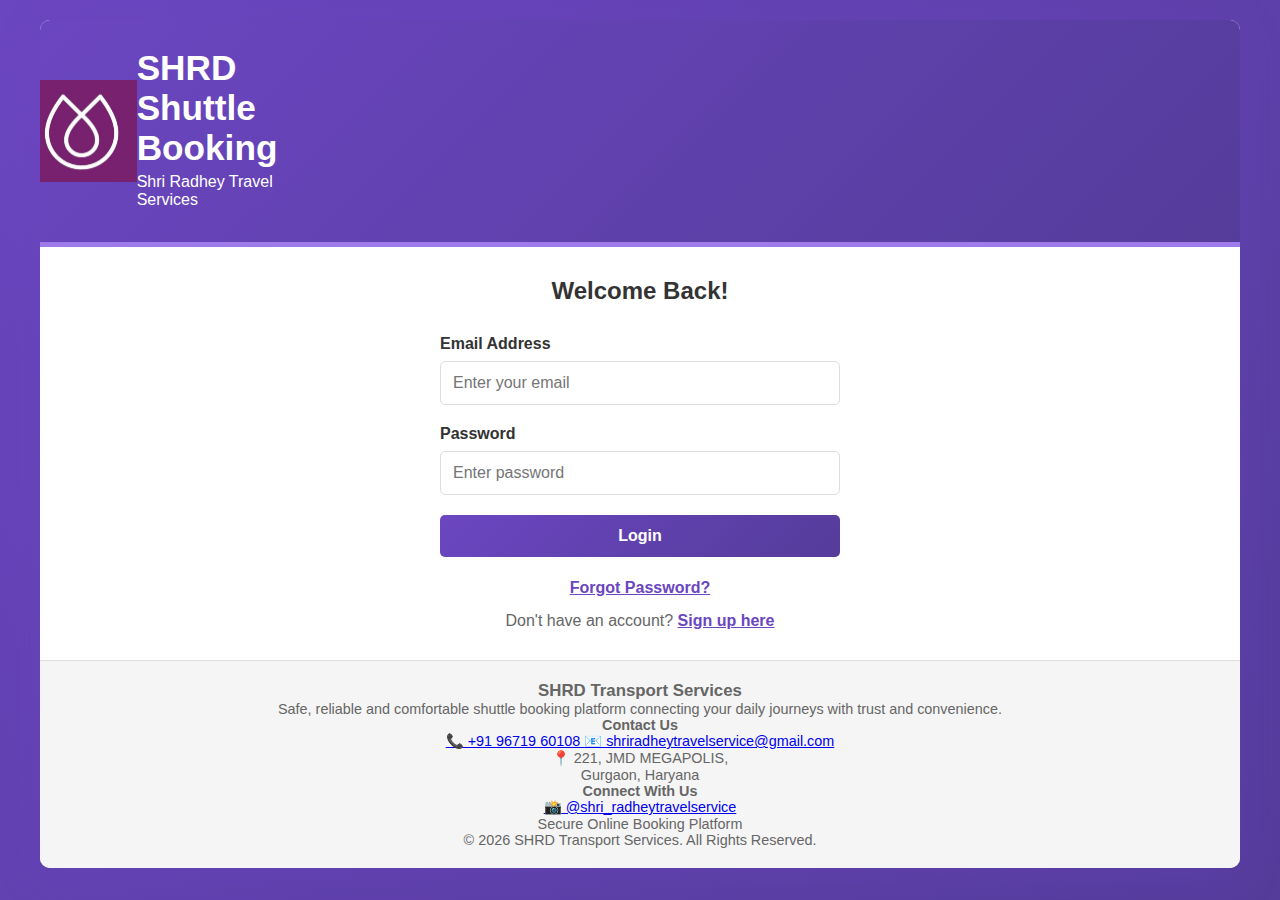
<file: index.html>
<!DOCTYPE html>
<html lang="en">
<head>
  <meta charset="UTF-8" />
  <meta name="viewport" content="width=device-width, initial-scale=1.0" />
  <link rel="icon" type="image/jpeg" href="./assets/images/img1.jpeg">
  <title>SHRD Shuttle Bus Booking System</title>

  <!-- Main CSS -->
  <link rel="stylesheet" href="./assets/css/styles.css" />
</head>

<body>

  <!-- ========================================================= -->
  <!-- APP LOADER (Shown while components + sheet data loads) -->
  <!-- ========================================================= -->
  <div id="appLoader">
    <div class="loader-box">
      <div class="spinner"></div>
      <p>Loading SHRD Shuttle System...</p>
    </div>
  </div>

  <!-- ========================================================= -->
  <!-- MAIN APP WRAPPER -->
  <!-- --------------------------------------------------------- -->
  <!-- IMPORTANT:
       Your CSS is designed to show the UI inside a centered white
       container/card (like your GitHub screenshot).
       
       So we MUST wrap header/login/main/footer inside a container.
  -->
  <!-- ========================================================= -->

  <div class="container">

    <!-- These placeholders will be filled by componentLoader.js -->
    <div id="headerComponent"></div>

    <div id="loginComponent"></div>

    <div id="mainContentComponent"></div>

    <div id="footerComponent"></div>

  </div>

  <!-- ========================================================= -->
  <!-- MODALS (should be outside container so they can overlay full page) -->
  <!-- ========================================================= -->
  <div id="paymentModalComponent"></div>
  <div id="confirmationModalComponent"></div>

  <!-- ========================================================= -->
  <!-- MAIN JS ENTRY POINT -->
  <!-- ========================================================= -->
  <script src="https://checkout.razorpay.com/v1/checkout.js"></script>
  <script type="module" src="./assets/js/main.js"></script>
</body>
</html>
</file>
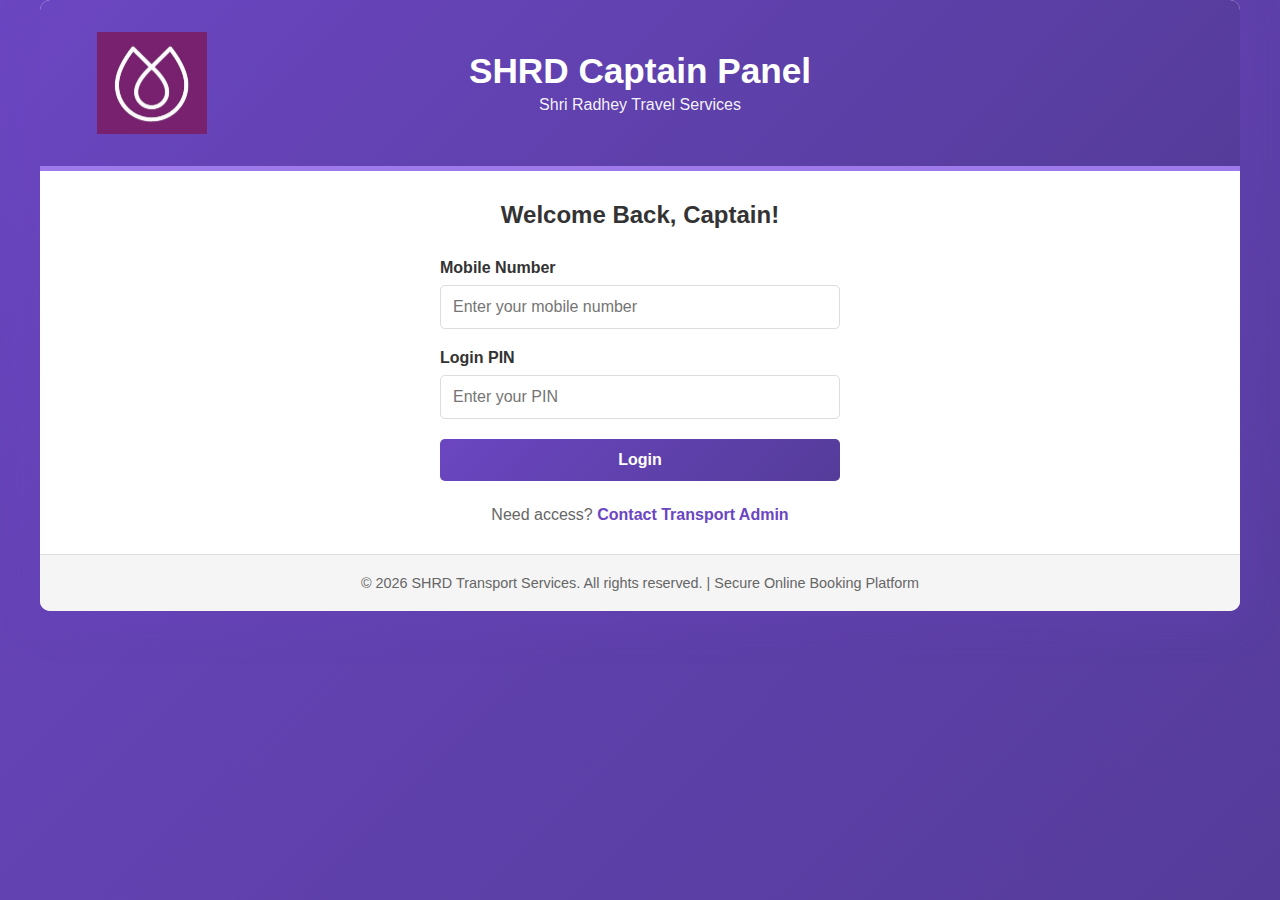
<file: captain/index.html>
<!DOCTYPE html>
<html lang="en">
<head>
  <meta charset="UTF-8" />
  <meta name="viewport" content="width=device-width, initial-scale=1.0" />
  <link rel="icon" type="image/jpeg" href="../assets/images/img1.jpeg">
  <title>SHRD Captain Panel</title>

  <!-- Reuse existing main site CSS -->
  <link rel="stylesheet" href="../assets/css/styles.css" />

  <!-- Captain-specific CSS -->
  <link rel="stylesheet" href="./assets/css/captain.css" />
</head>

<body>
  <div id="appLoader">
    <div class="loader-box">
      <div class="spinner"></div>
      <p>Loading Captain Panel...</p>
    </div>
  </div>

  <div class="container">
    <div id="captainHeaderComponent"></div>
    <div id="captainLoginComponent"></div>
    <div id="captainMainContentComponent"></div>
    <div id="captainFooterComponent"></div>
  </div>

  <script type="module" src="./assets/js/captainMain.js"></script>
</body>
</html>
</file>
<file: captain/assets/css/captain.css>
/* ============================================================
GLOBAL SAFETY
---------------------------------------------------------------
Prevents width overflow on mobile due to padding/borders.
============================================================ */
*,
*::before,
*::after {
  box-sizing: border-box;
}

html,
body {
  width: 100%;
  max-width: 100%;
  margin: 0;
  padding: 0;
  overflow-x: hidden;
}

/* ============================================================
CAPTAIN ROOT WIDTH SAFETY
============================================================ */
#captainDashboard,
#captainDashboardSection,
#captainManifestSection,
.captain-manifest-mobile-wrap,
.booking-details,
.captain-list-card,
.captain-trip-card,
.captain-stop-accordion,
.captain-passenger-item,
.nav-tabs,
.nav-tab {
  max-width: 100%;
}

/* ============================================================
CAPTAIN PAGE TITLE
============================================================ */
.captain-page-title {
  text-align: center;
  margin-bottom: 14px;
}

/* ============================================================
TRIP INFO CARD
============================================================ */
.captain-trip-info-card {
  margin-top: 0 !important;
}

/* ============================================================
MANIFEST WRAPPER
============================================================ */
.captain-manifest-mobile-wrap {
  width: 100%;
}

/* ============================================================
EMPTY TEXT
============================================================ */
.captain-empty-text {
  text-align: center;
  color: #999;
  font-size: 13px;
  margin: 8px 0;
}

/* ============================================================
TRIP LIST / GENERIC CARDS
============================================================ */
.captain-list-card {
  border: 1px solid #d8dbe2;
  border-radius: 10px;
  padding: 8px;
  margin-bottom: 8px;
  background: #fff;
  line-height: 1.22;
  font-size: 12px;
  overflow-wrap: anywhere;
  word-break: break-word;
}

.captain-list-card strong {
  display: block;
  font-size: 12px;
  line-height: 1.18;
  margin-bottom: 4px;
}

.captain-trip-card {
  padding: 10px;
}

/* ============================================================
TRIP OPEN BUTTON
============================================================ */
.captain-open-trip-btn {
  display: block;
  width: 100%;
  min-height: 36px;
  padding: 8px;
  font-size: 12px;
  line-height: 1.15;
  border-radius: 10px;
  margin-top: 8px;
}

/* ============================================================
TRIP INFO / DETAIL ROWS
============================================================ */
.detail-row {
  margin-bottom: 8px;
  overflow-wrap: anywhere;
  word-break: break-word;
}

/* ============================================================
STOP ACCORDION
============================================================ */
.captain-stop-accordion {
  background: #fff;
  border: 1px solid #d8dbe2;
  border-radius: 16px;
  margin-bottom: 12px;
  overflow: hidden;
  box-shadow: 0 2px 8px rgba(0, 0, 0, 0.04);
}

.captain-stop-header {
  padding: 14px;
  cursor: pointer;
  background: #fff;
}

.captain-stop-title-row {
  display: flex;
  align-items: flex-start;
  justify-content: space-between;
  gap: 10px;
}

.captain-stop-title {
  font-size: 17px;
  font-weight: 700;
  color: #111;
  line-height: 1.3;
  min-width: 0;
  overflow-wrap: anywhere;
  word-break: break-word;
}

.captain-stop-chevron {
  font-size: 18px;
  font-weight: 700;
  color: #6b46c1;
  transition: transform 0.25s ease;
  flex-shrink: 0;
}

.captain-stop-accordion.open .captain-stop-chevron {
  transform: rotate(180deg);
}

.captain-stop-meta {
  margin-top: 8px;
  font-size: 14px;
  color: #333;
  line-height: 1.5;
  overflow-wrap: anywhere;
  word-break: break-word;
}

.captain-stop-badges {
  display: flex;
  flex-wrap: wrap;
  gap: 8px;
  margin-top: 10px;
}

.captain-badge {
  display: inline-flex;
  align-items: center;
  justify-content: center;
  padding: 6px 10px;
  border-radius: 999px;
  font-size: 12px;
  font-weight: 600;
  background: #f3f0ff;
  color: #5b35b1;
  max-width: 100%;
}

.captain-stop-body {
  display: none;
  padding: 0 14px 14px;
  border-top: 1px solid #eee;
  background: #fafafa;
}

.captain-stop-accordion.open .captain-stop-body {
  display: block;
}

.captain-stop-actions {
  margin-top: 12px;
}

.captain-stop-actions .btn,
.captain-stop-reached-btn {
  display: block;
  width: 100%;
  min-height: 38px;
  padding: 9px 10px;
  font-size: 12px;
  line-height: 1.15;
  border-radius: 10px;
  margin-top: 0;
}

/* ============================================================
PASSENGER GROUPS INSIDE STOP
============================================================ */
.captain-passenger-group {
  margin-top: 14px;
}

.captain-passenger-group-title {
  font-size: 14px;
  font-weight: 700;
  color: #222;
  margin-bottom: 8px;
}

.captain-passenger-item {
  background: #fff;
  border: 1px solid #e6e6e6;
  border-radius: 14px;
  padding: 12px;
  margin-bottom: 10px;
  overflow: hidden;
}

.captain-passenger-name {
  font-size: 16px;
  font-weight: 700;
  color: #111;
  margin-bottom: 6px;
  overflow-wrap: anywhere;
  word-break: break-word;
}

.captain-passenger-line {
  font-size: 14px;
  color: #333;
  line-height: 1.45;
  overflow-wrap: anywhere;
  word-break: break-word;
}

.captain-passenger-buttons {
  display: flex;
  flex-wrap: wrap;
  gap: 8px;
  margin-top: 10px;
  width: 100%;
}

.captain-call-btn,
.captain-pickup-btn,
.captain-drop-tag {
  border: none;
  border-radius: 12px;
  padding: 10px 12px;
  font-size: 14px;
  font-weight: 600;
  min-height: 40px;
  max-width: 100%;
}

.captain-call-btn {
  background: #e8f7ee;
  color: #18794e;
  text-decoration: none;
  display: inline-flex;
  align-items: center;
  justify-content: center;
  overflow-wrap: anywhere;
  word-break: break-word;
}

.captain-call-btn-disabled {
  opacity: 0.65;
  cursor: not-allowed;
}

.captain-pickup-btn {
  background: linear-gradient(135deg, #6f49d9, #5537ad);
  color: #fff;
  cursor: pointer;
}

.captain-pickup-btn:disabled {
  opacity: 0.65;
  cursor: not-allowed;
}

.captain-drop-tag {
  background: #fff4e5;
  color: #9a5b00;
  cursor: default;
}

.captain-empty-mini {
  font-size: 13px;
  color: #888;
  background: #fff;
  border: 1px dashed #ddd;
  border-radius: 12px;
  padding: 10px;
  overflow-wrap: anywhere;
  word-break: break-word;
}

/* ============================================================
LOADER SPACING
============================================================ */
.captain-pickup-btn .btn-loader,
.captain-stop-actions .btn .btn-loader,
.captain-open-trip-btn .btn-loader,
.captain-stop-reached-btn .btn-loader {
  margin-left: 6px;
}

/* ============================================================
TABLET + MOBILE
============================================================ */
@media (max-width: 768px) {
  .container {
    width: 100% !important;
    max-width: 100% !important;
    margin: 0 !important;
    border-radius: 10px !important;
    overflow-x: hidden;
  }

  .captain-page-title {
    font-size: 22px !important;
    margin-bottom: 10px !important;
  }

  .booking-details {
    width: 100%;
    max-width: 100%;
    padding: 10px !important;
    margin-top: 10px !important;
    border-radius: 12px !important;
  }

  .booking-details h3 {
    font-size: 16px;
    margin-bottom: 8px;
    overflow-wrap: anywhere;
    word-break: break-word;
  }

  .captain-list-card {
    padding: 7px;
    margin-bottom: 7px;
    font-size: 11px;
    border-radius: 8px;
  }

  .captain-list-card strong {
    font-size: 11px;
    margin-bottom: 3px;
  }

  .captain-open-trip-btn {
    min-height: 34px;
    padding: 7px 6px;
    font-size: 11px;
    border-radius: 8px;
  }

  .detail-row {
    margin-bottom: 6px;
    font-size: 13px;
  }

  .captain-stop-header {
    padding: 12px;
  }

  .captain-stop-title {
    font-size: 15px;
  }

  .captain-stop-meta {
    font-size: 13px;
  }

  .captain-badge {
    font-size: 11px;
    padding: 5px 9px;
  }

  .captain-stop-body {
    padding: 0 12px 12px;
  }

  .captain-passenger-group-title {
    font-size: 13px;
  }

  .captain-passenger-item {
    padding: 10px;
    border-radius: 12px;
  }

  .captain-passenger-name {
    font-size: 14px;
  }

  .captain-passenger-line {
    font-size: 13px;
  }

  .captain-passenger-buttons {
    flex-direction: column;
  }

  .captain-call-btn,
  .captain-pickup-btn,
  .captain-drop-tag {
    display: flex;
    width: 100%;
    font-size: 13px;
    min-height: 38px;
    padding: 9px 10px;
  }

  .captain-stop-actions .btn,
  .captain-stop-reached-btn {
    min-height: 36px;
    padding: 8px;
    font-size: 11px;
    border-radius: 8px;
  }
}

/* ============================================================
VERY SMALL MOBILE
============================================================ */
@media (max-width: 480px) {
  .container {
    width: 100% !important;
    max-width: 100% !important;
    margin: 0 !important;
    border-radius: 8px !important;
    overflow-x: hidden;
  }

  .captain-page-title {
    font-size: 18px !important;
    margin-bottom: 8px !important;
  }

  .booking-details {
    width: 100%;
    max-width: 100%;
    padding: 8px !important;
    margin-top: 8px !important;
  }

  .booking-details h3 {
    font-size: 14px !important;
    margin-bottom: 6px !important;
  }

  .captain-list-card {
    padding: 6px;
    margin-bottom: 6px;
    font-size: 10.5px;
    line-height: 1.15;
  }

  .captain-list-card strong {
    font-size: 10.5px;
    line-height: 1.12;
    margin-bottom: 2px;
  }

  .captain-open-trip-btn {
    min-height: 32px;
    padding: 6px 5px;
    font-size: 10.5px;
    margin-top: 6px;
  }

  .detail-row {
    margin-bottom: 5px;
    font-size: 12px;
  }

  .captain-empty-text {
    font-size: 11px;
  }

  .captain-stop-header {
    padding: 10px;
  }

  .captain-stop-title {
    font-size: 14px;
  }

  .captain-stop-meta {
    font-size: 12px;
    line-height: 1.4;
  }

  .captain-stop-body {
    padding: 0 10px 10px;
  }

  .captain-passenger-item {
    padding: 9px;
  }

  .captain-passenger-name {
    font-size: 13px;
  }

  .captain-passenger-line {
    font-size: 12px;
  }

  .captain-call-btn,
  .captain-pickup-btn,
  .captain-drop-tag {
    font-size: 12px;
    min-height: 36px;
    padding: 8px 9px;
    border-radius: 10px;
  }

  .captain-stop-actions .btn,
  .captain-stop-reached-btn {
    min-height: 34px;
    padding: 7px 6px;
    font-size: 10.5px;
    margin-top: 0;
  }

  .captain-empty-mini {
    font-size: 12px;
    padding: 8px;
  }
}
</file>
<file: assets/css/styles.css>
/* ===========================================================
   BASE / RESET
   =========================================================== */
:root {
  --color-primary: #6B46C1;
  --color-primary-dark: #553C9A;
  --color-primary-light: #9F7AEA;

  --color-text: #333333;
  --color-text-muted: #666666;
  --color-text-soft: #777777;

  --color-white: #ffffff;
  --color-bg-soft: #f5f5f5;
  --color-bg-softer: #f9f9f9;
  --color-bg-muted: #f0f0f0;

  --color-border: #dddddd;
  --color-border-soft: #e0e0e0;

  --color-danger: #e74c3c;
  --color-danger-dark: #c0392b;
  --color-success-bg: #d4edda;
  --color-success-text: #155724;
  --color-success-border: #c3e6cb;
  --color-error-bg: #f8d7da;
  --color-error-text: #721c24;
  --color-error-border: #f5c6cb;
  --color-warning-bg: #fff3cd;
  --color-warning-text: #856404;
  --color-warning-border: #ffeeba;

  --gradient-primary: linear-gradient(135deg, var(--color-primary) 0%, var(--color-primary-dark) 100%);
  --shadow-primary: 0 5px 15px rgba(107, 70, 193, 0.4);
  --shadow-container: 0 10px 40px rgba(107, 70, 193, 0.3);
  --shadow-modal: 0 4px 20px rgba(0, 0, 0, 0.3);

  --radius-sm: 5px;
  --radius-md: 8px;
  --radius-lg: 10px;
  --radius-pill: 25px;

  --space-xs: 5px;
  --space-sm: 8px;
  --space-md: 10px;
  --space-lg: 12px;
  --space-xl: 15px;
  --space-2xl: 20px;
  --space-3xl: 30px;

  --transition-fast: 0.2s ease;
  --transition-base: 0.3s ease;
}

* {
  margin: 0;
  padding: 0;
  box-sizing: border-box;
}


/* ===========================================================
   PAGE LAYOUT
   =========================================================== */
body {
  font-family: 'Segoe UI', Tahoma, Geneva, Verdana, sans-serif;
  background: var(--gradient-primary);
  min-height: 100vh;
  padding: 20px;
}

.container {
  max-width: 1200px;
  margin: 0 auto;
  background: var(--color-white);
  border-radius: var(--radius-lg);
  box-shadow: var(--shadow-container);
  overflow: hidden;
}


/* ===========================================================
   HEADER - FINAL VERSION (GRID + CENTERED)
   =========================================================== */
.header {
  display: grid;
  grid-template-columns: 160px 1fr 160px;

  align-items: center;      /* vertical center */
  justify-items: center;    /* horizontal center */

  column-gap: 24px;

  padding: 28px 32px;
  box-sizing: border-box;

  background: linear-gradient(135deg, #6B46C1 0%, #553C9A 100%);
  color: #ffffff;
  border-bottom: 5px solid #9F7AEA;
}

/* Ensure each column fills height */
.header > * {
  height: 100%;
}


/* ===========================================================
   LOGO
   =========================================================== */
.logo-img {
  width: 110px;
  height: 110px;
  object-fit: contain;
  display: block;

  justify-self: center;
  align-self: center;
}


/* ===========================================================
   TITLE BLOCK (CENTER COLUMN)
   =========================================================== */
.header-title-block {
  display: flex;
  flex-direction: column;

  align-items: center;
  justify-content: center;

  text-align: center;

  width: 100%;
  height: 100%;
}

.header-title {
  margin: 0;
  font-size: 2.2em;
  line-height: 1.1;
  font-weight: 800;
  color: #ffffff;
}

.header-subtitle {
  margin: 6px 0 0;
  font-size: 1em;
  color: rgba(255, 255, 255, 0.95);
}


/* ===========================================================
   RIGHT SIDE (ACTIONS)
   =========================================================== */
.header-right {
  display: flex;
  flex-direction: column;

  align-items: center;
  justify-content: center;

  gap: 12px;

  width: 100%;
  height: 100%;
}


/* ===========================================================
   COMMON BUTTON STYLE (WALLET + LOGOUT)
   =========================================================== */
.wallet-box,
.logout-btn {
  display: flex;
  align-items: center;
  justify-content: center;
  gap: 8px;

  width: 100%;
  max-width: 180px;
  height: 44px;
  padding: 0 18px;

  border-radius: 25px;
  font-size: 15px;
  font-weight: 600;

  border: 2px solid rgba(255, 255, 255, 0.30);
  background: rgba(255, 255, 255, 0.18);
  color: #fff;

  backdrop-filter: blur(10px);
  -webkit-backdrop-filter: blur(10px);

  cursor: pointer;
  transition: all 0.25s ease;
  box-sizing: border-box;
}


/* ===========================================================
   WALLET BUTTON
   =========================================================== */
.wallet-box {
  user-select: none;
}

.wallet-box:hover {
  background: rgba(255, 255, 255, 0.28);
  transform: translateY(-2px);
}

.wallet-box:active {
  transform: translateY(0);
}

.wallet-icon {
  font-size: 16px;
}

#walletAmount {
  font-weight: 700;
  letter-spacing: 0.4px;
}


/* ===========================================================
   LOGOUT BUTTON
   =========================================================== */
.logout-btn {
  position: static;
}

.logout-btn:hover {
  background: #e74c3c;
  border-color: #e74c3c;
  transform: translateY(-2px);
}

.logout-btn:active {
  transform: translateY(0);
}


/* ===========================================================
   MOBILE RESPONSIVE
   =========================================================== */
@media (max-width: 768px) {
  .header {
    grid-template-columns: 1fr;
    justify-items: center;
    row-gap: 16px;

    padding: 20px 16px;
    text-align: center;
  }

  .logo-img {
    width: 75px;
    height: 75px;
  }

  .header-title {
    font-size: 1.8em;
  }

  .header-subtitle {
    font-size: 0.9em;
  }

  .header-right {
    width: 100%;
  }

  .wallet-box,
  .logout-btn {
    max-width: 240px;
    width: 100%;
  }
}

@media (max-width: 480px) {
  .header-title {
    font-size: 1.5em;
  }

  .header-subtitle {
    font-size: 0.85em;
  }

  .wallet-box,
  .logout-btn {
    height: 42px;
    font-size: 14px;
  }
}

/* ===========================================================
   NAVIGATION TABS
   =========================================================== */
.nav-tabs {
  display: flex;
  background: var(--color-bg-soft);
  border-bottom: 1px solid var(--color-border);
  gap: 0;
}

.nav-tabs button {
  flex: 1;
  padding: 15px;
  background: none;
  border: none;
  cursor: pointer;
  font-size: 1em;
  color: var(--color-text-muted);
  border-bottom: 3px solid transparent;
  transition: all var(--transition-base);
}

.nav-tabs button.active {
  background: var(--color-white);
  color: var(--color-primary);
  border-bottom-color: var(--color-primary);
  font-weight: 700;
}

.nav-tabs button:hover {
  background: var(--color-white);
}


/* ===========================================================
   SECTIONS
   =========================================================== */
.login-section,
.content-section {
  display: none;
  padding: 30px;
}

.login-section.active,
.content-section.active {
  display: block;
}


/* ===========================================================
   FORMS
   =========================================================== */
.login-form,
.booking-form,
.trip-form {
  max-width: 400px;
  margin: 0 auto;
}

.form-group {
  margin-bottom: 20px;
}

.form-group label {
  display: block;
  margin-bottom: var(--space-sm);
  font-weight: 600;
  color: var(--color-text);
}

.form-group input,
.form-group select {
  width: 100%;
  padding: var(--space-lg);
  border: 1px solid var(--color-border);
  border-radius: var(--radius-sm);
  font-size: 1em;
  transition: border-color var(--transition-base), box-shadow var(--transition-base);
}

.form-group input:focus,
.form-group select:focus {
  outline: none;
  border-color: var(--color-primary);
  box-shadow: 0 0 5px rgba(107, 70, 193, 0.3);
}

.error-text {
  color: var(--color-danger);
  font-size: 0.85em;
  margin-top: var(--space-xs);
  display: none;
}


/* ===========================================================
   BUTTONS
   =========================================================== */
.btn,
.modal-buttons button,
.close-confirmation {
  border: none;
  border-radius: var(--radius-sm);
  cursor: pointer;
  font-weight: 600;
  transition: all var(--transition-base);
}

.btn {
  width: 100%;
  padding: var(--space-lg);
  font-size: 1em;
}

.btn-primary,
.modal-buttons .btn-pay,
.close-confirmation {
  background: var(--gradient-primary);
  color: var(--color-white);
}

.btn-primary {
  margin-bottom: var(--space-md);
}

.btn-primary:hover,
.modal-buttons .btn-pay:hover,
.close-confirmation:hover {
  transform: translateY(-2px);
  box-shadow: var(--shadow-primary);
}

.btn-secondary,
.modal-buttons .btn-cancel {
  background: var(--color-bg-muted);
  color: var(--color-text);
}

.btn-secondary {
  margin-bottom: var(--space-md);
}

.btn-secondary:hover,
.modal-buttons .btn-cancel:hover {
  background: var(--color-border-soft);
}

.btn-danger {
  background: var(--color-danger);
  color: var(--color-white);
}

.btn-danger:hover {
  background: var(--color-danger-dark);
}

.button-group {
  display: flex;
  gap: var(--space-md);
  margin-top: 20px;
}

.button-group button {
  flex: 1;
}


/* ===========================================================
   BUS LAYOUT / BOOKING DETAILS
   =========================================================== */
.bus-layout {
  display: grid;
  grid-template-columns: repeat(6, 1fr);
  gap: 12px;
  max-width: 500px;
  margin: 20px auto;
  padding: 20px;
  background: var(--color-bg-softer);
  border-radius: var(--radius-md);
  border: 2px solid var(--color-border);
}

.booking-details,
.confirmation-details {
  background: var(--color-bg-soft);
  padding: 20px;
  border-radius: var(--radius-md);
  margin: 20px 0;
}

.booking-details h3 {
  margin-bottom: 15px;
  color: var(--color-text);
}

.detail-row {
  display: flex;
  justify-content: space-between;
  padding: var(--space-sm) 0;
  border-bottom: 1px solid var(--color-border);
}

.detail-row:last-child {
  border-bottom: none;
}

.detail-row strong {
  color: var(--color-primary);
}


/* ===========================================================
   ALERTS
   =========================================================== */
.alert {
  padding: 15px;
  margin: 20px 0;
  border-radius: var(--radius-sm);
  display: none;
}

.alert.success {
  background: var(--color-success-bg);
  color: var(--color-success-text);
  border: 1px solid var(--color-success-border);
  display: block;
}

.alert.error {
  background: var(--color-error-bg);
  color: var(--color-error-text);
  border: 1px solid var(--color-error-border);
  display: block;
}

.alert.warning {
  background: var(--color-warning-bg);
  color: var(--color-warning-text);
  border: 1px solid var(--color-warning-border);
  display: block;
}


/* ===========================================================
   FOOTER
   =========================================================== */
.footer {
  text-align: center;
  padding: 20px;
  background: var(--color-bg-soft);
  color: var(--color-text-muted);
  font-size: 0.9em;
  border-top: 1px solid var(--color-border);
}


/* ===========================================================
   PAYMENT / CONFIRMATION MODALS
   =========================================================== */
.payment-modal,
.confirmation-modal {
  display: none;
  position: fixed;
  inset: 0;
  width: 100%;
  height: 100%;
  background-color: rgba(0, 0, 0, 0.5);
  overflow: auto;
}

.payment-modal {
  z-index: 1000;
}

.confirmation-modal {
  z-index: 1001;
}

.payment-modal.show {
  display: block;
}

.confirmation-modal.show {
  display: flex;
  align-items: center;
  justify-content: center;
}

.payment-content,
.confirmation-content {
  background-color: var(--color-white);
  border-radius: var(--radius-lg);
  box-shadow: var(--shadow-modal);
}

.payment-content {
  margin: 10% auto;
  padding: 30px;
  width: 90%;
  max-width: 500px;
}

.confirmation-content {
  padding: 40px;
  text-align: center;
  max-width: 500px;
}

.payment-content h2,
.confirmation-content h2 {
  color: var(--color-text);
}

.payment-content h2 {
  margin-bottom: 20px;
  text-align: center;
}

.confirmation-content h2 {
  margin-bottom: 15px;
}

.confirmation-content p {
  color: var(--color-text-muted);
  margin-bottom: 10px;
  line-height: 1.6;
}

.confirmation-icon {
  font-size: 3em;
  color: #2ecc71;
  margin-bottom: 20px;
}

.confirmation-details {
  text-align: left;
}

.confirmation-details p {
  margin: var(--space-sm) 0;
}


/* ===========================================================
   PAYMENT SECTION
   =========================================================== */
.payment-info {
  background: var(--color-bg-soft);
  padding: 15px;
  border-radius: var(--radius-md);
  margin-bottom: 20px;
  border-left: 4px solid var(--color-primary);
}

.payment-info p {
  margin: var(--space-sm) 0;
  color: var(--color-text-muted);
}

.price-display {
  font-size: 1.5em;
  font-weight: 700;
  color: var(--color-primary);
  text-align: center;
  margin: 15px 0;
}

.payment-methods {
  margin: 20px 0;
}

.payment-method {
  display: flex;
  align-items: center;
  padding: 12px;
  border: 2px solid var(--color-border);
  border-radius: var(--radius-md);
  margin-bottom: 10px;
  cursor: pointer;
  transition: all var(--transition-base);
}

.payment-method:hover {
  border-color: var(--color-primary);
  background: var(--color-bg-softer);
}

.payment-method input {
  margin-right: var(--space-md);
}

.payment-method label {
  cursor: pointer;
  flex: 1;
}


/* ===========================================================
   MODAL BUTTON ROW
   =========================================================== */
.modal-buttons {
  display: flex;
  gap: var(--space-md);
  margin-top: 20px;
}

.modal-buttons button {
  flex: 1;
  padding: 12px;
}


/* ===========================================================
   RESPONSIVE
   =========================================================== */
@media (max-width: 768px) {
  body {
    padding: var(--space-md);
  }

  .container {
    margin: 0;
    border-radius: 0;
  }

  .header {
    padding: 20px 15px;
  }

  .header h1 {
    font-size: 1.8em;
  }

  .nav-tabs {
    flex-wrap: wrap;
  }

  .nav-tabs button {
    padding: 12px;
    font-size: 0.9em;
  }

  .login-form,
  .booking-form {
    max-width: 100%;
    padding: 0;
  }

  .button-group,
  .modal-buttons {
    flex-direction: column;
  }

  .button-group button,
  .modal-buttons button {
    width: 100%;
  }

  .logo-img {
    margin-right: 0;
    margin-bottom: 10px;
  }

  .logout-btn {
    position: static;
    width: 100%;
    margin-top: 15px;
  }

  .payment-content {
    margin: 30% auto;
    width: 95%;
  }

  .confirmation-content {
    margin: 20px;
    padding: 25px;
  }
}

@media (max-width: 480px) {
  .header h1 {
    font-size: 1.4em;
  }

  .header p {
    font-size: 0.8em;
  }

  .nav-tabs button {
    padding: 10px;
    font-size: 0.8em;
  }

  .booking-details {
    padding: 15px;
  }

  .detail-row {
    font-size: 0.9em;
  }

  .form-group input,
  .form-group select {
    padding: 10px;
    font-size: 0.95em;
  }
}
/* ===============================
   FULL PAGE LOADER
================================ */
#appLoader {
    position: fixed;
    top: 0;
    left: 0;
    width: 100%;
    height: 100%;
    background: linear-gradient(135deg, #6B46C1 0%, #553C9A 100%);
    display: flex;
    justify-content: center;
    align-items: center;
    z-index: 99999;
}

.loader-box {
    text-align: center;
    color: white;
    padding: 40px;
}

.loader-box h2 {
    margin-top: 20px;
    font-size: 1.8em;
    font-weight: bold;
}

.loader-box p {
    margin-top: 10px;
    font-size: 1em;
    opacity: 0.9;
}

.loader-spinner {
    width: 70px;
    height: 70px;
    border: 6px solid rgba(255, 255, 255, 0.3);
    border-top: 6px solid white;
    border-radius: 50%;
    animation: loaderSpin 1s linear infinite;
    margin: 0 auto;
}

@keyframes loaderSpin {
    0% { transform: rotate(0deg); }
    100% { transform: rotate(360deg); }
}

/* ============================================================
   BUTTON LOADER SPINNER
   ============================================================ */

.btn-loader {
  width: 18px;
  height: 18px;
  border: 3px solid rgba(255, 255, 255, 0.4);
  border-top: 3px solid white;
  border-radius: 50%;
  display: inline-block;
  margin-left: 10px;
  animation: spin 0.8s linear infinite;
  vertical-align: middle;
}

@keyframes spin {
  0% { transform: rotate(0deg); }
  100% { transform: rotate(360deg); }
}

.btn:disabled {
  opacity: 0.7;
  cursor: not-allowed;
}

.route-card {
  border: 1px solid #ddd;
  padding: 12px;
  margin-bottom: 10px;
  border-radius: 6px;
  cursor: pointer;
}

.route-card:hover {
  background-color: #f8f8f8;
}

/* ===========================================================
   MY TRIPS - FULLY UPDATED + OPTIMIZED + RESPONSIVE
   -----------------------------------------------------------
   PURPOSE
   -----------------------------------------------------------
   1. Top trip tabs
   2. Trip cards with clean compact layout
   3. Status shown first with colored badge
   4. Mobile-friendly details grid
   5. Premium trip modal
   6. Policy and cancellation preview sections
   7. Better spacing, wrapping, and responsiveness
   =========================================================== */


/* ===========================================================
   TABS
   =========================================================== */
.trip-tabs {
  display: flex;
  gap: 10px;
  justify-content: center;
  margin-bottom: 20px;
  flex-wrap: wrap;
}

.trip-tab {
  padding: 10px 16px;
  border: none;
  background: #eeeeee;
  cursor: pointer;
  border-radius: 8px;
  font-size: 14px;
  font-weight: 500;
  color: #333333;
  transition: all 0.2s ease;
}

.trip-tab.active {
  background: #6B46C1;
  color: #ffffff;
}

.trip-tab:hover {
  background: #dddddd;
}


/* ===========================================================
   INFO MESSAGE
   =========================================================== */
.info-message {
  text-align: center;
  color: #777777;
  padding: 16px;
  font-size: 14px;
}

.info-message.error {
  color: #dc2626;
}


/* ===========================================================
   TRIP CARD
   -----------------------------------------------------------
   Compact premium card with route on top and details below
   =========================================================== */
.trip-card {
  background: #ffffff;
  border: 1px solid #e5e7eb;
  border-radius: 16px;
  padding: 16px;
  margin-bottom: 14px;
  cursor: pointer;
  transition: all 0.25s ease;
}

.trip-card:hover {
  transform: translateY(-3px);
  box-shadow: 0 8px 18px rgba(0, 0, 0, 0.10);
}


/* ===========================================================
   ROUTE
   =========================================================== */
.trip-route {
  font-weight: 800;
  font-size: 18px;
  line-height: 1.35;
  color: #111827;
  margin-bottom: 14px;
  word-break: break-word;
}


/* ===========================================================
   CARD DETAILS GRID
   -----------------------------------------------------------
   Layout:
   - Status full width first row
   - Date + Timings
   - Seats + Total
   =========================================================== */
.trip-details {
  display: grid;
  grid-template-columns: repeat(2, minmax(0, 1fr));
  gap: 12px 16px;
}

.trip-detail-item {
  display: flex;
  align-items: center;
  justify-content: space-between;
  gap: 10px;
  min-width: 0;
  font-size: 14px;
  line-height: 1.45;
  color: #4b5563;
}

.trip-detail-item strong {
  color: #444444;
  font-weight: 700;
  white-space: nowrap;
}

.trip-detail-item span {
  min-width: 0;
  text-align: right;
  word-break: break-word;
}

.trip-detail-full {
  grid-column: 1 / -1;
}


/* ===========================================================
   STATUS ROW IN CARD
   -----------------------------------------------------------
   Appears first and stays highlighted
   =========================================================== */
.trip-status-row {
  background: #f8fafc;
  border: 1px solid #eef2f7;
  border-radius: 12px;
  padding: 10px 12px;
  margin-bottom: 2px;
}


/* ===========================================================
   STATUS BADGES
   -----------------------------------------------------------
   IMPORTANT:
   JS should pass uppercase classes like:
   CONFIRMED / HOLD / CANCELLED / REFUNDED / NO_REFUND
   =========================================================== */
.trip-status {
  display: inline-flex;
  align-items: center;
  justify-content: center;
  font-weight: 700;
  padding: 4px 10px;
  border-radius: 999px;
  font-size: 12px;
  line-height: 1.2;
  text-transform: uppercase;
  letter-spacing: 0.2px;
}

.trip-status.CONFIRMED {
  color: #166534;
  background: #dcfce7;
}

.trip-status.HOLD {
  color: #92400e;
  background: #fef3c7;
}

.trip-status.CANCELLED {
  color: #991b1b;
  background: #fee2e2;
}

.trip-status.REFUNDED {
  color: #1e3a8a;
  background: #dbeafe;
}

.trip-status.NO_REFUND {
  color: #7c2d12;
  background: #ffedd5;
}

.trip-status.SUCCESS {
  color: #166534;
  background: #dcfce7;
}

.trip-status.PAID {
  color: #1d4ed8;
  background: #dbeafe;
}


/* ===========================================================
   MOBILE - CARD SECTION
   =========================================================== */
@media (max-width: 768px) {
  .trip-card {
    padding: 15px;
  }

  .trip-route {
    font-size: 16px;
    margin-bottom: 12px;
  }

  .trip-details {
    grid-template-columns: 1fr 1fr;
    gap: 10px 14px;
  }

  .trip-detail-item {
    font-size: 13px;
  }

  .trip-detail-item strong {
    font-size: 13px;
  }

  .trip-detail-item span {
    font-size: 13px;
  }

  .trip-status-row {
    padding: 10px 12px;
  }
}

@media (max-width: 480px) {
  .trip-tab {
    flex: 1;
    text-align: center;
    padding: 10px;
    font-size: 13px;
  }

  .trip-card {
    padding: 14px;
    border-radius: 14px;
  }

  .trip-route {
    font-size: 15px;
    line-height: 1.4;
  }

  .trip-details {
    gap: 9px 12px;
  }

  .trip-detail-item {
    font-size: 13px;
    gap: 8px;
  }

  .trip-status {
    font-size: 11px;
    padding: 4px 9px;
  }
}


/* ===========================================================
   TRIP MODAL OVERLAY
   =========================================================== */
.trip-modal {
  position: fixed;
  inset: 0;
  display: none;
  align-items: center;
  justify-content: center;
  padding: 16px;

  background: rgba(0, 0, 0, 0.6);
  backdrop-filter: blur(6px);

  z-index: 999;
  animation: fadeIn 0.25s ease;
}

@keyframes fadeIn {
  from { opacity: 0; }
  to { opacity: 1; }
}


/* ===========================================================
   MODAL BOX
   =========================================================== */
.trip-modal-content {
  background: #ffffff;
  width: 100%;
  max-width: 720px;
  max-height: 85vh;
  overflow-y: auto;

  padding: 24px;
  border-radius: 18px;
  box-shadow: 0 10px 30px rgba(0, 0, 0, 0.20);

  animation: slideUp 0.3s ease;
}

@keyframes slideUp {
  from {
    transform: translateY(30px) scale(0.98);
    opacity: 0;
  }
  to {
    transform: translateY(0) scale(1);
    opacity: 1;
  }
}


/* ===========================================================
   MODAL HEADER
   =========================================================== */
.trip-modal-header {
  position: relative;
  text-align: center;
  margin-bottom: 18px;
  padding-top: 4px;
}

.trip-title {
  margin: 0;
  font-size: 22px;
  font-weight: 700;
  color: #111827;
}

.trip-close {
  position: absolute;
  top: -6px;
  right: 0;

  width: 34px;
  height: 34px;

  display: flex;
  align-items: center;
  justify-content: center;

  border-radius: 50%;
  cursor: pointer;

  font-size: 18px;
  font-weight: bold;
  color: #555555;

  transition: all 0.2s ease;
}

.trip-close:hover {
  background: #f5f5f5;
  color: #dc2626;
}


/* ===========================================================
   MODAL DETAILS GRID
   -----------------------------------------------------------
   Desktop: 2 columns
   Mobile: 1 column
   =========================================================== */
.trip-popup-grid {
  display: grid;
  grid-template-columns: repeat(2, minmax(0, 1fr));
  gap: 12px 18px;
  margin-top: 10px;
}

.trip-popup-grid > div {
  background: #fafafa;
  border: 1px solid #f0f0f0;
  border-radius: 10px;
  padding: 11px 12px;

  display: flex;
  justify-content: space-between;
  align-items: flex-start;
  gap: 10px;

  min-width: 0;
  font-size: 14px;
  line-height: 1.5;
  word-break: break-word;
}

.trip-popup-grid strong {
  color: #111827;
  font-weight: 700;
  white-space: nowrap;
}

/* Special modal row for timings */
.trip-timings-cell {
  min-width: 0;
}


/* ===========================================================
   POLICY VIEW
   =========================================================== */
.trip-policy-wrapper {
  margin-top: 8px;
}

.trip-policy-highlight {
  background: #f5f0ff;
  border-left: 4px solid #6B46C1;
  color: #2d1b69;
  padding: 14px 16px;
  border-radius: 10px;
  margin-bottom: 16px;
  font-size: 14px;
  line-height: 1.6;
}

.trip-policy-list {
  display: grid;
  gap: 12px;
}

.trip-policy-card {
  background: #f9fafb;
  border: 1px solid #eceff3;
  border-radius: 12px;
  padding: 14px 16px;
}

.trip-policy-card-danger {
  background: #fff5f5;
  border: 1px solid #ffd6d6;
}

.trip-policy-heading {
  font-size: 15px;
  font-weight: 700;
  color: #1f2937;
  margin-bottom: 6px;
}

.trip-policy-text {
  font-size: 14px;
  color: #4b5563;
  line-height: 1.5;
}


/* ===========================================================
   CANCELLATION PREVIEW NOTE
   =========================================================== */
.trip-preview-note {
  margin-top: 16px;
  padding: 12px 14px;
  border-radius: 10px;
  background: #f8fafc;
  border: 1px solid #e5e7eb;
  color: #475569;
  font-size: 14px;
  line-height: 1.5;
}


/* ===========================================================
   MODAL ACTION BUTTONS
   -----------------------------------------------------------
   All buttons same width and same height
   =========================================================== */
.trip-popup-actions {
  margin-top: 22px;
  display: grid;
  grid-template-columns: repeat(4, minmax(0, 1fr));
  gap: 12px;
  align-items: stretch;
}

.trip-popup-actions .btn {
  width: 100%;
  min-height: 54px;
  height: 54px;
  padding: 0 14px;
  border-radius: 12px;
  font-size: 14px;
  font-weight: 700;
  display: flex;
  align-items: center;
  justify-content: center;
  text-align: center;
  line-height: 1.2;
  transition: all 0.2s ease;
}

.trip-popup-actions .btn:hover {
  transform: translateY(-1px);
}

.trip-popup-actions .btn:disabled {
  opacity: 0.65;
  cursor: not-allowed;
  transform: none;
}
/* Only for cancellation preview popup */
.trip-popup-actions--cancel-preview {
  grid-template-columns: repeat(3, minmax(0, 1fr));
  max-width: 780px;
  margin-left: auto;
  margin-right: auto;
}


/* ===========================================================
   MOBILE - MODAL SECTION
   =========================================================== */
@media (max-width: 768px) {
  .trip-modal {
    padding: 12px;
    padding-top: 28px;
    align-items: flex-start;
  }

  .trip-modal-content {
    width: 100%;
    max-width: 100%;
    max-height: 90vh;
    padding: 18px;
    border-radius: 16px;
  }

  .trip-title {
    font-size: 20px;
    padding: 0 28px;
  }

  .trip-close {
    top: -4px;
    right: -2px;
  }

  .trip-popup-grid {
    grid-template-columns: 1fr;
    gap: 10px;
  }

  .trip-popup-grid > div {
    padding: 11px 12px;
    font-size: 14px;
  }

  .trip-popup-grid strong {
    color: #555555;
    font-weight: 600;
  }

  .trip-timings-cell {
    flex-direction: column;
    align-items: flex-start;
    gap: 2px;
  }

  .trip-popup-actions {
    grid-template-columns: 1fr;
    gap: 10px;
  }

  .trip-popup-actions .btn {
    min-height: 50px;
    height: 50px;
    font-size: 14px;
  }

  .trip-policy-card,
  .trip-policy-highlight,
  .trip-preview-note {
    padding: 12px 14px;
  }
}

@media (max-width: 480px) {
  .trip-modal-content {
    padding: 16px;
    border-radius: 14px;
  }

  .trip-title {
    font-size: 18px;
  }

  .trip-popup-grid > div,
  .trip-policy-text,
  .trip-preview-note,
  .trip-policy-highlight {
    font-size: 13px;
  }

  .trip-policy-heading {
    font-size: 14px;
  }

  .trip-popup-actions .btn {
    font-size: 13px;
    padding: 11px;
  }
}

/* ===========================================================
   WALLET MODAL OVERLAY
   -----------------------------------------------------------
   Full screen dark background behind wallet popup
   =========================================================== */
.wallet-modal-overlay {
  position: fixed;
  inset: 0;
  display: none;
  align-items: center;
  justify-content: center;
  padding: 20px;

  background: rgba(0, 0, 0, 0.45);
  z-index: 9999;
}


/* ===========================================================
   WALLET MODAL BOX
   =========================================================== */
.wallet-modal {
  width: 100%;
  max-width: 540px;
  max-height: 90vh;
  overflow: hidden;

  background: #ffffff;
  border-radius: 18px;
  box-shadow: 0 20px 60px rgba(0, 0, 0, 0.25);

  animation: walletModalFadeIn 0.22s ease;
}


/* ===========================================================
   WALLET MODAL ANIMATION
   =========================================================== */
@keyframes walletModalFadeIn {
  from {
    opacity: 0;
    transform: translateY(12px) scale(0.98);
  }
  to {
    opacity: 1;
    transform: translateY(0) scale(1);
  }
}


/* ===========================================================
   WALLET MODAL HEADER
   =========================================================== */
.wallet-modal-header {
  display: flex;
  align-items: center;
  justify-content: space-between;

  padding: 18px 22px;
  background: linear-gradient(135deg, #6B46C1 0%, #553C9A 100%);
  color: #fff;
}

.wallet-modal-header h2 {
  margin: 0;
  font-size: 22px;
  font-weight: 700;
}


/* ===========================================================
   CLOSE BUTTON
   =========================================================== */
.wallet-close-btn {
  background: transparent;
  border: none;
  color: #fff;
  font-size: 30px;
  line-height: 1;
  cursor: pointer;
  padding: 0;
}

.wallet-close-btn:hover {
  opacity: 0.85;
}


/* ===========================================================
   BALANCE CARD
   =========================================================== */
.wallet-balance-card {
  margin: 20px;
  padding: 18px;
  text-align: center;

  border-radius: 16px;
  border: 1px solid #e5d9ff;
  background: #f6f1ff;
}

.wallet-balance-label {
  margin: 0 0 8px;
  font-size: 14px;
  font-weight: 600;
  color: #666;
}

.wallet-balance-card h3 {
  margin: 0;
  font-size: 32px;
  font-weight: 800;
  color: #6B46C1;
}


/* ===========================================================
   GENERIC WALLET SECTION
   =========================================================== */
.wallet-section {
  padding: 0 20px 20px;
}

.wallet-section h4 {
  margin: 0 0 14px;
  font-size: 18px;
  font-weight: 700;
  color: #333;
}


/* ===========================================================
   QUICK AMOUNT BUTTONS
   =========================================================== */
.wallet-amount-chips {
  display: flex;
  flex-wrap: wrap;
  gap: 10px;
  margin-bottom: 14px;
}

.wallet-amount-chips button {
  border: 1px solid #dbcaff;
  background: #f8f4ff;
  color: #6B46C1;

  padding: 10px 16px;
  border-radius: 999px;
  font-size: 14px;
  font-weight: 700;
  cursor: pointer;
  transition: all 0.2s ease;
}

.wallet-amount-chips button:hover {
  background: #ede4ff;
  transform: translateY(-1px);
}

.wallet-amount-chips button:active {
  transform: translateY(0);
}


/* ===========================================================
   INPUT FIELD
   =========================================================== */
.wallet-input {
  width: 100%;
  height: 48px;
  padding: 0 14px;
  margin-bottom: 14px;

  border: 1px solid #ddd;
  border-radius: 10px;
  outline: none;

  font-size: 16px;
  box-sizing: border-box;
}

.wallet-input:focus {
  border-color: #6B46C1;
  box-shadow: 0 0 0 3px rgba(107, 70, 193, 0.10);
}


/* ===========================================================
   ADD MONEY BUTTON
   =========================================================== */
.wallet-add-btn {
  width: 100%;
  height: 48px;
  border: none;
  border-radius: 10px;

  background: linear-gradient(135deg, #6B46C1 0%, #553C9A 100%);
  color: #fff;

  font-size: 16px;
  font-weight: 700;
  cursor: pointer;
  transition: all 0.2s ease;
}

.wallet-add-btn:hover {
  opacity: 0.96;
  transform: translateY(-1px);
}

.wallet-add-btn:active {
  transform: translateY(0);
}


/* ===========================================================
   TRANSACTION LIST
   =========================================================== */
.wallet-transactions-list {
  max-height: 280px;
  overflow-y: auto;
  border-top: 1px solid #eee;
}

.wallet-transaction-item {
  display: flex;
  justify-content: space-between;
  align-items: flex-start;
  gap: 12px;

  padding: 14px 0;
  border-bottom: 1px solid #eee;
}

.wallet-transaction-left {
  flex: 1;
  min-width: 0;
}

.wallet-transaction-title {
  font-size: 15px;
  font-weight: 700;
  color: #333;
  margin-bottom: 4px;
}

.wallet-transaction-date {
  font-size: 13px;
  color: #777;
}

.wallet-transaction-right {
  min-width: 110px;
  text-align: right;
}

.wallet-transaction-amount {
  font-size: 16px;
  font-weight: 800;
  margin-bottom: 4px;
}

.wallet-credit {
  color: #169c45;
}

.wallet-debit {
  color: #d93025;
}

.wallet-transaction-status {
  font-size: 12px;
  font-weight: 600;
  color: #777;
}


/* ===========================================================
   EMPTY STATE
   =========================================================== */
.wallet-empty-state {
  padding: 24px 0;
  text-align: center;
  color: #888;
  font-size: 14px;
}


/* ===========================================================
   TABLET RESPONSIVE
   =========================================================== */
@media (max-width: 1100px) {
  .header {
    align-items: flex-start;
  }

  .header-title {
    font-size: 1.9em;
  }

  .header-right {
    width: 160px;
  }
}


/* ===========================================================
   MOBILE RESPONSIVE
   =========================================================== */
@media (max-width: 768px) {

  .wallet-modal-overlay {
    padding: 14px;
  }

  .wallet-modal {
    max-width: 100%;
    max-height: 92vh;
    border-radius: 14px;
  }

  .wallet-modal-header {
    padding: 16px 18px;
  }

  .wallet-modal-header h2 {
    font-size: 20px;
  }

  .wallet-balance-card {
    margin: 16px;
    padding: 16px;
  }

  .wallet-balance-card h3 {
    font-size: 28px;
  }

  .wallet-section {
    padding: 0 16px 16px;
  }

  .wallet-amount-chips {
    display: grid;
    grid-template-columns: repeat(2, 1fr);
  }

  .wallet-amount-chips button {
    width: 100%;
  }

  .wallet-transaction-item {
    align-items: center;
  }

  .wallet-transaction-right {
    min-width: 90px;
  }
}

/* ===========================================================
   PAYMENT SUMMARY MODAL
=========================================================== */
.payment-summary-overlay {
  position: fixed;
  inset: 0;
  background: rgba(0, 0, 0, 0.45);
  display: none;
  align-items: center;
  justify-content: center;
  z-index: 10000;
  padding: 20px;
}

.payment-summary-modal {
  width: 100%;
  max-width: 460px;
  background: #fff;
  border-radius: 18px;
  overflow: hidden;
  box-shadow: 0 20px 60px rgba(0, 0, 0, 0.25);
}

.payment-summary-header {
  display: flex;
  align-items: center;
  justify-content: space-between;
  padding: 18px 22px;
  background: linear-gradient(135deg, #6B46C1 0%, #553C9A 100%);
  color: #fff;
}

.payment-summary-header h2 {
  margin: 0;
  font-size: 22px;
}

.payment-summary-close {
  background: transparent;
  border: none;
  color: #fff;
  font-size: 30px;
  cursor: pointer;
}

.payment-summary-body {
  padding: 20px;
}

.payment-summary-row {
  display: flex;
  justify-content: space-between;
  align-items: center;
  padding: 12px 0;
  border-bottom: 1px solid #eee;
  font-size: 16px;
}

.payment-wallet-checkbox {
  display: flex;
  align-items: center;
  gap: 10px;
  margin: 18px 0;
  font-weight: 600;
  cursor: pointer;
}

.payment-wallet-checkbox input {
  width: 18px;
  height: 18px;
  cursor: pointer;
}

.payment-summary-footer {
  display: flex;
  gap: 12px;
  padding: 20px;
}

.payment-summary-cancel-btn,
.payment-summary-confirm-btn {
  flex: 1;
  height: 46px;
  border: none;
  border-radius: 10px;
  font-weight: 700;
  cursor: pointer;
}

.payment-summary-cancel-btn {
  background: #f1f1f1;
  color: #333;
}

.payment-summary-confirm-btn {
  background: linear-gradient(135deg, #6B46C1 0%, #553C9A 100%);
  color: white;
}

/* ===========================================================
   CONTENT SECTION VISIBILITY
   -----------------------------------------------------------
   Ensures only active dashboard section is visible
   =========================================================== */
.content-section {
  display: none;
}

.content-section.active {
  display: block;
}


/* ===========================================================
   TRAVEL PASS
   =========================================================== */
.travel-pass-wrap {
  padding: 20px;
}

.travel-pass-header {
  display: flex;
  justify-content: space-between;
  align-items: center;
  margin-bottom: 18px;
}

.travel-pass-title {
  margin: 0;
  font-size: 30px;
  font-weight: 800;
  color: #4b2aad;
}

.travel-pass-subtitle {
  margin: 6px 0 0;
  color: #666;
  font-size: 15px;
}

.active-pass-card,
.no-pass-card {
  background: linear-gradient(135deg, #6f42c1, #8b63d2);
  color: #fff;
  border-radius: 18px;
  padding: 20px;
  box-shadow: 0 8px 25px rgba(0, 0, 0, 0.12);
  margin-bottom: 22px;
}

.no-pass-card h3,
.active-pass-card h3 {
  margin: 0 0 8px;
  font-size: 24px;
}

.no-pass-card p {
  margin: 0;
  opacity: 0.95;
}

.active-pass-top {
  display: flex;
  justify-content: space-between;
  gap: 14px;
  align-items: center;
  margin-bottom: 18px;
  flex-wrap: wrap;
}

.active-pass-label {
  margin: 0 0 6px;
  font-size: 13px;
  opacity: 0.85;
  text-transform: uppercase;
  letter-spacing: 0.5px;
}

.active-pass-badge {
  background: rgba(255, 255, 255, 0.18);
  border: 1px solid rgba(255, 255, 255, 0.24);
  border-radius: 999px;
  padding: 10px 16px;
  font-weight: 700;
  font-size: 14px;
}

.active-pass-grid {
  display: grid;
  grid-template-columns: repeat(4, 1fr);
  gap: 12px;
}

.active-pass-item {
  background: rgba(255, 255, 255, 0.12);
  border-radius: 14px;
  padding: 14px;
}

.active-pass-item span {
  display: block;
  font-size: 12px;
  opacity: 0.85;
  margin-bottom: 6px;
}

.active-pass-item strong {
  font-size: 16px;
}

.pass-section-header h3 {
  margin: 0 0 14px;
  color: #333;
  font-size: 22px;
}

.pass-cards-grid {
  display: grid;
  grid-template-columns: repeat(3, minmax(0, 1fr));
  gap: 18px;
}

.pass-card {
  background: #fff;
  border: 1px solid #e8e3f7;
  border-radius: 18px;
  padding: 18px;
  box-shadow: 0 6px 20px rgba(92, 53, 177, 0.08);
  transition: transform 0.2s ease, box-shadow 0.2s ease;
  min-width: 0;
}

.pass-card:hover {
  transform: translateY(-3px);
  box-shadow: 0 10px 28px rgba(92, 53, 177, 0.14);
}

.pass-card-header {
  display: flex;
  justify-content: space-between;
  gap: 10px;
  align-items: flex-start;
  margin-bottom: 14px;
  flex-wrap: wrap;
}

.pass-card-name {
  margin: 0;
  font-size: 22px;
  color: #4b2aad;
  font-weight: 800;
}

.pass-card-code {
  font-size: 12px;
  color: #7d6ea8;
  background: #f3effc;
  padding: 6px 10px;
  border-radius: 999px;
  white-space: nowrap;
}

.pass-card-desc {
  color: #666;
  font-size: 14px;
  margin: 0 0 16px;
  min-height: 38px;
  line-height: 1.4;
}

.pass-price {
  font-size: 30px;
  font-weight: 800;
  color: #222;
  margin-bottom: 14px;
}

.pass-features {
  display: grid;
  grid-template-columns: 1fr 1fr;
  gap: 10px;
  margin-bottom: 18px;
}

.pass-feature {
  background: #faf8ff;
  border: 1px solid #eee7ff;
  border-radius: 12px;
  padding: 10px;
  min-width: 0;
}

.pass-feature span {
  display: block;
  font-size: 12px;
  color: #7a7a7a;
  margin-bottom: 4px;
}

.pass-feature strong {
  font-size: 15px;
  color: #333;
  word-break: break-word;
}

.pass-card .btn {
  width: 100%;
}

.pass-loading {
  grid-column: 1 / -1;
  text-align: center;
  color: #777;
  padding: 30px 0;
}

#tripPassAlert {
  display: none;
  margin-bottom: 16px;
  border-radius: 10px;
  padding: 12px 14px;
  font-size: 14px;
}


/* ===========================================================
   TABLET
   =========================================================== */
@media (max-width: 900px) {
  .pass-cards-grid {
    grid-template-columns: 1fr;
  }

  .active-pass-grid {
    grid-template-columns: repeat(2, 1fr);
  }
}


/* ===========================================================
   MOBILE
   =========================================================== */
@media (max-width: 600px) {
  .travel-pass-wrap {
    padding: 14px;
  }

  .travel-pass-title {
    font-size: 24px;
  }

  .travel-pass-subtitle {
    font-size: 14px;
  }

  .active-pass-grid {
    grid-template-columns: 1fr;
  }

  .pass-features {
    grid-template-columns: 1fr 1fr;
  }

  .pass-card {
    padding: 16px;
  }

  .pass-price {
    font-size: 26px;
  }

  .pass-card-name {
    font-size: 20px;
  }
}

/* ===========================================================
   TRAVEL PASS - EXTRA UI
   Uses same trip-tabs / container style as My Trips
   =========================================================== */

.pass-grid {
  display: grid;
  grid-template-columns: repeat(3, 1fr);
  gap: 14px;
}

.pass-card {
  background: #fff;
  border-radius: 10px;
  padding: 16px;
  margin-bottom: 14px;
  border: 1px solid #e5e7eb;
  box-shadow: 0 2px 8px rgba(0,0,0,0.05);
  transition: all 0.2s ease;
}

.pass-card:hover {
  transform: translateY(-2px);
  box-shadow: 0 6px 16px rgba(0,0,0,0.08);
}

.pass-card-header {
  display: flex;
  justify-content: space-between;
  align-items: flex-start;
  gap: 12px;
  margin-bottom: 10px;
}

.pass-name {
  font-size: 20px;
  font-weight: 700;
  color: #5b3cc4;
  margin: 0;
}

.pass-code {
  font-size: 12px;
  background: #f2edff;
  color: #5b3cc4;
  padding: 5px 10px;
  border-radius: 20px;
  white-space: nowrap;
}

.pass-desc {
  font-size: 14px;
  color: #666;
  margin-bottom: 14px;
  line-height: 1.45;
}

.pass-price {
  font-size: 28px;
  font-weight: 800;
  color: #222;
  margin-bottom: 12px;
}

.pass-info-grid {
  display: grid;
  grid-template-columns: 1fr 1fr;
  gap: 10px;
  margin-bottom: 14px;
}

.pass-info-box {
  background: #faf8ff;
  border: 1px solid #ece6ff;
  border-radius: 8px;
  padding: 10px;
}

.pass-info-box span {
  display: block;
  font-size: 12px;
  color: #777;
  margin-bottom: 4px;
}

.pass-info-box strong {
  display: block;
  font-size: 14px;
  color: #333;
}

.pass-card-actions {
  display: flex;
  gap: 10px;
  flex-wrap: wrap;
}

.pass-status {
  display: inline-block;
  padding: 5px 10px;
  border-radius: 999px;
  font-size: 12px;
  font-weight: 700;
}

.pass-status.active {
  background: #e8f7ec;
  color: #1b7f3b;
}

.pass-status.expired {
  background: #fff1f1;
  color: #c0392b;
}

.pass-status.cancelled {
  background: #f3f4f6;
  color: #555;
}

.pass-table-wrap {
  overflow-x: auto;
}

.pass-table {
  width: 100%;
  border-collapse: collapse;
  background: #fff;
  border-radius: 10px;
  overflow: hidden;
}

.pass-table th,
.pass-table td {
  padding: 12px 10px;
  border-bottom: 1px solid #eee;
  text-align: left;
  font-size: 14px;
}

.pass-table th {
  background: #f7f7fb;
  color: #444;
  font-weight: 700;
}

.pass-empty {
  text-align: center;
  color: #999;
  padding: 30px 0;
}

.pass-detail-title {
  font-size: 24px;
  font-weight: 800;
  color: #5b3cc4;
  margin-bottom: 14px;
}

.pass-detail-section {
  margin-bottom: 18px;
  padding-bottom: 14px;
  border-bottom: 1px solid #eee;
}

.pass-detail-section:last-child {
  border-bottom: none;
  margin-bottom: 0;
  padding-bottom: 0;
}

.pass-detail-section h4 {
  margin: 0 0 10px;
  color: #333;
  font-size: 16px;
}

.pass-detail-grid {
  display: grid;
  grid-template-columns: 1fr 1fr;
  gap: 10px 16px;
}

.pass-detail-item span {
  display: block;
  font-size: 12px;
  color: #777;
  margin-bottom: 3px;
}

.pass-detail-item strong {
  display: block;
  color: #222;
  font-size: 14px;
  word-break: break-word;
}

@media (max-width: 900px) {
  .pass-grid {
    grid-template-columns: 1fr;
  }
}

@media (max-width: 600px) {
  .pass-info-grid,
  .pass-detail-grid {
    grid-template-columns: 1fr;
  }

  .pass-name {
    font-size: 18px;
  }

  .pass-price {
    font-size: 24px;
  }
}
/* ===========================================================
   TRAVEL PASS UI
   Matches overall card + tab style of My Trips
   =========================================================== */

.pass-grid {
  display: grid;
  grid-template-columns: repeat(3, 1fr);
  gap: 14px;
}

.pass-card {
  background: #fff;
  border-radius: 10px;
  padding: 16px;
  margin-bottom: 14px;
  border: 1px solid #e5e7eb;
  box-shadow: 0 2px 8px rgba(0,0,0,0.05);
  transition: all 0.2s ease;
}

.pass-card:hover {
  transform: translateY(-2px);
  box-shadow: 0 6px 16px rgba(0,0,0,0.08);
}

.pass-card-header {
  display: flex;
  justify-content: space-between;
  align-items: flex-start;
  gap: 12px;
  margin-bottom: 10px;
}

.pass-name {
  font-size: 20px;
  font-weight: 700;
  color: #5b3cc4;
  margin: 0;
}

.pass-code {
  font-size: 12px;
  background: #f2edff;
  color: #5b3cc4;
  padding: 5px 10px;
  border-radius: 20px;
  white-space: nowrap;
}

.pass-desc {
  font-size: 14px;
  color: #666;
  margin-bottom: 14px;
  line-height: 1.45;
}

.pass-price {
  font-size: 28px;
  font-weight: 800;
  color: #222;
  margin-bottom: 12px;
}

.pass-info-grid {
  display: grid;
  grid-template-columns: 1fr 1fr;
  gap: 10px;
  margin-bottom: 14px;
}

.pass-info-box {
  background: #faf8ff;
  border: 1px solid #ece6ff;
  border-radius: 8px;
  padding: 10px;
}

.pass-info-box span {
  display: block;
  font-size: 12px;
  color: #777;
  margin-bottom: 4px;
}

.pass-info-box strong {
  display: block;
  font-size: 14px;
  color: #333;
}

.pass-card-actions {
  display: flex;
  gap: 10px;
  flex-wrap: wrap;
}

.pass-status {
  display: inline-block;
  padding: 5px 10px;
  border-radius: 999px;
  font-size: 12px;
  font-weight: 700;
}

.pass-status.active {
  background: #e8f7ec;
  color: #1b7f3b;
}

.pass-status.expired {
  background: #fff1f1;
  color: #c0392b;
}

.pass-status.cancelled {
  background: #f3f4f6;
  color: #555;
}

.pass-table-wrap {
  overflow-x: auto;
}

.pass-table {
  width: 100%;
  border-collapse: collapse;
  background: #fff;
  border-radius: 10px;
  overflow: hidden;
}

.pass-table th,
.pass-table td {
  padding: 12px 10px;
  border-bottom: 1px solid #eee;
  text-align: left;
  font-size: 14px;
}

.pass-table th {
  background: #f7f7fb;
  color: #444;
  font-weight: 700;
}

.pass-empty {
  text-align: center;
  color: #999;
  padding: 30px 0;
}

.pass-detail-title {
  font-size: 24px;
  font-weight: 800;
  color: #5b3cc4;
  margin-bottom: 14px;
}

.pass-detail-section {
  margin-bottom: 18px;
  padding-bottom: 14px;
  border-bottom: 1px solid #eee;
}

.pass-detail-section:last-child {
  border-bottom: none;
  margin-bottom: 0;
  padding-bottom: 0;
}

.pass-detail-section h4 {
  margin: 0 0 10px;
  color: #333;
  font-size: 16px;
}

.pass-detail-grid {
  display: grid;
  grid-template-columns: 1fr 1fr;
  gap: 10px 16px;
}

.pass-detail-item span {
  display: block;
  font-size: 12px;
  color: #777;
  margin-bottom: 3px;
}

.pass-detail-item strong {
  display: block;
  color: #222;
  font-size: 14px;
  word-break: break-word;
}

@media (max-width: 900px) {
  .pass-grid {
    grid-template-columns: 1fr;
  }
}

@media (max-width: 600px) {
  .pass-info-grid,
  .pass-detail-grid {
    grid-template-columns: 1fr;
  }

  .pass-name {
    font-size: 18px;
  }

  .pass-price {
    font-size: 24px;
  }
}
</file>
